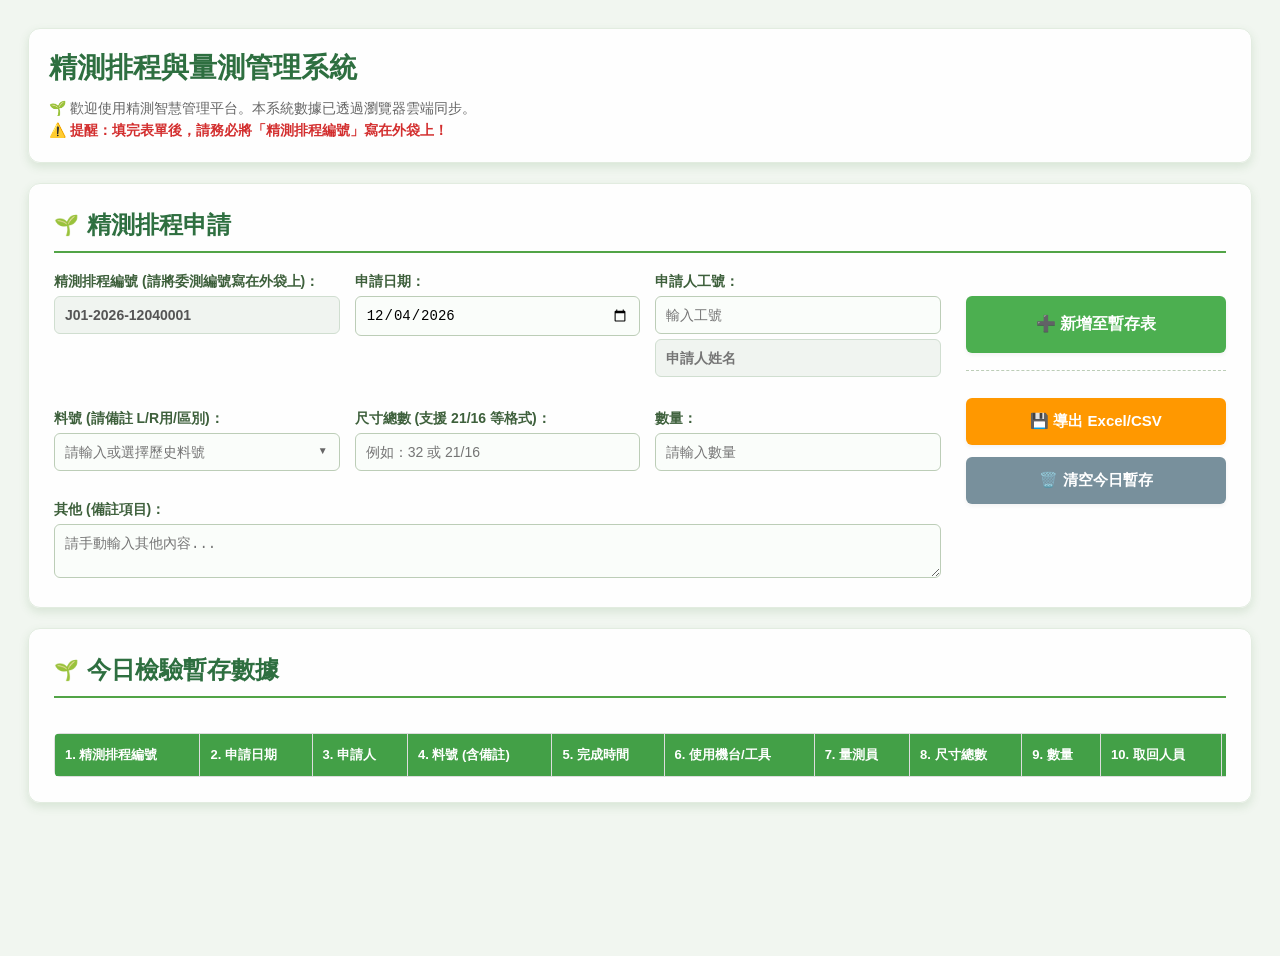
<file: 精測排程與量測管理系統.html>
<!DOCTYPE html>
<html lang="zh-TW">
<head>
    <meta charset="UTF-8">
    <title>精測排程與量測管理系統 - 皮克敏視覺全功能版</title>
    <style>
        /* 全域樣式：融入皮克敏大自然風格調色 */
        body { 
            font-family: "Microsoft JhengHei", Arial, sans-serif; 
            background: #f1f6f0; 
            padding: 20px; 
            color: #333; 
            position: relative;
            min-height: 100vh;
        }
        .container { max-width: 1400px; margin: 0 auto; position: relative; z-index: 2; }
        
        /* ====== 圖片視覺區塊樣式 ====== */
        .header-banner {
            display: flex;
            align-items: center;
            gap: 25px;
            background: rgba(255, 255, 255, 0.95);
            padding: 20px;
            border-radius: 12px;
            box-shadow: 0 4px 10px rgba(76, 133, 64, 0.15);
            margin-bottom: 20px;
            border: 1px solid #e2ece0;
        }
        .header-text h1 {
            margin: 0 0 10px 0;
            color: #2e6f40;
            font-size: 28px;
            display: flex;
            align-items: center;
            gap: 8px;
        }
        .header-text p {
            margin: 0;
            color: #666;
            font-size: 14px;
            line-height: 1.6;
        }

        /* 卡片樣式 */
        .card { 
            background: rgba(255, 255, 255, 0.95); 
            padding: 25px; 
            border-radius: 12px; 
            box-shadow: 0 4px 10px rgba(76, 133, 64, 0.15); 
            margin-bottom: 20px; 
            border: 1px solid #e2ece0;
        }
        
        h2 { color: #2e6f40; margin-top: 0; border-bottom: 2px solid #52a447; padding-bottom: 10px; display: flex; align-items: center; gap: 8px; }
        h2::before { content: "🌱"; font-size: 20px; } 
        
        /* 彈性佈局配置：左側輸入區，右側操作按鈕區 */
        .main-layout {
            display: flex;
            gap: 25px;
        }
        .input-section {
            flex: 1;
            display: grid;
            grid-template-columns: repeat(3, 1fr);
            gap: 15px;
        }
        .action-section {
            width: 260px;
            display: flex;
            flex-direction: column;
            gap: 12px;
            justify-content: flex-start;
            padding-top: 23px; /* 對齊標籤高度 */
        }
        
        .form-group { margin-bottom: 15px; position: relative; } 
        .form-group.full { grid-column: span 3; margin-bottom: 0; }
        label { display: block; margin-bottom: 5px; font-weight: bold; font-size: 14px; color: #3e603c; }
        input, select, textarea { width: 100%; padding: 10px; border: 1px solid #bccdb7; border-radius: 6px; box-sizing: border-box; font-size: 14px; background: #fafdfa; }
        input:focus, textarea:focus { border-color: #52a447; outline: none; box-shadow: 0 0 5px rgba(82, 164, 71, 0.3); }
        
        input[readonly] { background-color: #f0f4f0; color: #555; cursor: not-allowed; font-weight: bold; border-color: #d0ded0; }

        /* 自訂料號下拉選單樣式 */
        .part-no-wrapper { position: relative; width: 100%; }
        .part-no-wrapper::after { content: "▼"; position: absolute; right: 12px; top: 12px; font-size: 10px; color: #666; pointer-events: none; }
        .custom-dropdown {
            display: none;
            position: absolute;
            top: 100%;
            left: 0;
            width: 100%;
            max-height: 200px;
            overflow-y: auto;
            background: white;
            border: 1px solid #bccdb7;
            border-radius: 6px;
            box-shadow: 0 4px 10px rgba(0,0,0,0.15);
            z-index: 1000;
            margin-top: 2px;
        }
        .dropdown-item {
            display: flex;
            justify-content: space-between;
            align-items: center;
            padding: 8px 12px;
            cursor: pointer;
            font-size: 14px;
            border-bottom: 1px solid #f2f7f1;
        }
        .dropdown-item:last-child { border-bottom: none; }
        .dropdown-item:hover { background-color: #e8f3e6; }
        .item-del-btn {
            background: none;
            border: none;
            color: #dc3545;
            font-weight: bold;
            font-size: 14px;
            cursor: pointer;
            padding: 2px 6px;
            border-radius: 3px;
        }
        .item-del-btn:hover { background-color: #fce8e6; }

        /* 按鈕樣式調整 */
        button.main-btn { 
            width: 100%; 
            padding: 14px; 
            border: none; 
            border-radius: 6px; 
            font-size: 15px; 
            cursor: pointer; 
            font-weight: bold; 
            color: white; 
            transition: all 0.2s; 
            box-shadow: 0 2px 4px rgba(0,0,0,0.05);
        }
        .btn-add { background: #4caf50; padding: 18px !important; font-size: 16px !important; } .btn-add:hover { background: #388e3c; } 
        .btn-export { background: #ff9800; } .btn-export:hover { background: #f57c00; } 
        .btn-clear { background: #78909c; } .btn-clear:hover { background: #546e7a; } 
        
        /* 表格與操作按鈕樣式 */
        .action-container { display: flex; gap: 4px; flex-wrap: wrap; }
        .btn-action { color: white; border: none; padding: 6px 10px; border-radius: 4px; cursor: pointer; font-weight: bold; font-size: 12px; display: flex; align-items: center; gap: 2px; }
        .btn-edit { background: #8bc34a; color: #fff; } .btn-edit:hover { background: #7cb342; } 
        .btn-meas { background: #fbc02d; color: #333; } .btn-meas:hover { background: #f9a825; }
        .btn-retr { background: #00acc1; } .btn-retr:hover { background: #00838f; }
        .btn-delete { background: #e53935; } .btn-delete:hover { background: #c62828; } 
        
        .error-msg { color: #dc3545; font-size: 12px; margin-top: 3px; font-weight: bold; }
        .table-container { overflow-x: auto; }
        table { width: 100%; border-collapse: collapse; margin-top: 15px; background: white; min-width: 1350px; border-radius: 6px; overflow: hidden; }
        th, td { border: 1px solid #ddd; padding: 12px 10px; text-align: left; font-size: 13px; }
        th { background-color: #43a047; color: white; position: sticky; top: 0; }
        tr:nth-child(even) { background-color: #f8fbf7; }

        /* 彈出視窗 (Modal) */
        .modal { display: none; position: fixed; z-index: 1000; left: 0; top: 0; width: 100%; height: 100%; background-color: rgba(0,0,0,0.4); justify-content: center; align-items: center; }
        .modal-content { background-color: white; padding: 25px; border-radius: 10px; width: 650px; max-height: 90vh; overflow-y: auto; box-shadow: 0 4px 20px rgba(0,0,0,0.2); border: 1px solid #bccdb7; }
        .modal-h3 { margin-top: 0; border-bottom: 2px solid #4caf50; padding-bottom: 8px; }
        .modal-btn-group { display: flex; gap: 10px; margin-top: 20px; }
        .btn-modal-save { color: white; border: none; padding: 10px; flex: 1; border-radius: 4px; font-weight: bold; cursor: pointer; }
        .btn-modal-close { background: #78909c; color: white; border: none; padding: 10px; flex: 1; border-radius: 4px; font-weight: bold; cursor: pointer; }
        .time-input-group { display: flex; gap: 5px; }
        .btn-complete { background: #26a69a; color: white; border: none; padding: 0 10px; border-radius: 4px; cursor: pointer; font-weight: bold; font-size: 13px; white-space: nowrap; }

        /* 修改後的對齊樣式 */
        .checkbox-grid { 
            display: grid; 
            grid-template-columns: repeat(3, 1fr); 
            gap: 10px; 
            background: #f9fdf9; 
            padding: 15px; 
            border-radius: 6px; 
            border: 1px solid #e2ece0; 
        }
        .checkbox-item { 
            font-size: 13px; 
            display: flex; 
            align-items: center; 
            gap: 8px; 
            cursor: pointer; 
            padding: 4px 0;
        }
        .checkbox-item input { width: 16px; height: 16px; margin: 0; }

        .clear-confirm-text { font-size: 22px; font-weight: bold; color: #d32f2f; text-align: center; margin: 12px 0; letter-spacing: 2px; }
    </style>
</head>
<body>

<div class="container">
    
    <div class="header-banner">
        <div class="header-text">
            <h1>精測排程與量測管理系統</h1>
            <p>🌱 歡迎使用精測智慧管理平台。本系統數據已透過瀏覽器雲端同步。<br>
            <strong style="color: #d32f2f;">⚠️ 提醒：填完表單後，請務必將「精測排程編號」寫在外袋上！</strong></p>
        </div>
    </div>

    <div class="card">
        <h2>精測排程申請</h2>
        <div class="main-layout">
            
            <div class="input-section">
                <div class="form-group">
                    <label>精測排程編號 (請將委測編號寫在外袋上)：</label>
                    <input type="text" id="scheduleNo" readonly placeholder="系統生成中...">
                </div>
                <div class="form-group">
                    <label>申請日期：</label>
                    <input type="date" id="applyDate" onchange="updateScheduleNo()">
                </div>
                <div class="form-group">
                    <label>申請人工號：</label>
                    <input type="text" id="applicantId" placeholder="輸入工號" onchange="autoFillName('applicantId', 'applicantName', 'err-app')">
                    <input type="text" id="applicantName" readonly placeholder="申請人姓名" style="margin-top: 5px;">
                    <div id="err-app" class="error-msg"></div>
                </div>
                
                <div class="form-group">
                    <label>料號 (請備註 L/R用/區別)：</label>
                    <div class="part-no-wrapper">
                        <input type="text" id="partNo" placeholder="請輸入或選擇歷史料號" autocomplete="off" onfocus="showDropdown()" oninput="filterDropdown()">
                        <div id="customDropdown" class="custom-dropdown"></div>
                    </div>
                </div>
                
                <div class="form-group">
                    <label>尺寸總數 (支援 21/16 等格式)：</label>
                    <input type="text" id="sizeTotal" placeholder="例如：32 或 21/16">
                </div>
                <div class="form-group">
                    <label>數量：</label>
                    <input type="number" id="quantity" placeholder="請輸入數量">
                </div>

                <div class="form-group full">
                    <label>其他 (備註項目)：</label>
                    <textarea id="remark" rows="2" placeholder="請手動輸入其他內容..."></textarea>
                </div>
            </div>

            <div class="action-section">
                <button class="main-btn btn-add" onclick="addRecord()">➕ 新增至暫存表</button>
                <div style="height: 10px; border-top: 1px dashed #bccdb7; margin: 5px 0;"></div>
                <button class="main-btn btn-export" onclick="exportToCSV()">💾 導出 Excel/CSV</button>
                <button class="main-btn btn-clear" onclick="openClearConfirmModal()">🗑️ 清空今日暫存</button>
            </div>

        </div>
    </div>

    <div class="card">
        <h2>今日檢驗暫存數據</h2>
        <div class="table-container">
            <table id="historyTable">
                <thead>
                    <tr>
                        <th>1. 精測排程編號</th>
                        <th>2. 申請日期</th>
                        <th>3. 申請人</th>
                        <th>4. 料號 (含備註)</th>
                        <th>5. 完成時間</th>
                        <th>6. 使用機台/工具</th>
                        <th>7. 量測員</th>
                        <th>8. 尺寸總數</th>
                        <th>9. 數量</th>
                        <th>10. 取回人員</th>
                        <th>11. 其他</th>
                        <th>管理操作</th>
                    </tr>
                </thead>
                <tbody>
                </tbody>
            </table>
        </div>
    </div>
</div>

<div id="editModal" class="modal"><div class="modal-content"><h3 class="modal-h3" style="color: #689f38;">✏️ 修改完整排程資訊</h3><p style="font-size: 13px; color: #666; margin-bottom: 15px;">排程編號：<span id="editScheduleNo" style="font-weight: bold; color: #2e6f40;"></span></p><div class="form-group"><label>申請日期：</label><input type="date" id="modalApplyDate" onchange="updateModalScheduleNo()"></div><div class="form-group"><label>申請人工號/姓名：</label><input type="text" id="modalApplicantId" placeholder="輸入工號" onchange="autoFillName('modalApplicantId', 'modalApplicantName', 'err-mod-app')"><input type="text" id="modalApplicantName" readonly placeholder="申請人姓名" style="margin-top: 5px;"><div id="err-mod-app" class="error-msg"></div></div><div class="form-group"><label>料號 (含備註)：</label><input type="text" id="modalPartNo" placeholder="請輸入料號"></div><div class="form-group"><label>數量：</label><input type="number" id="modalQuantity" placeholder="請輸入數量"></div><div class="form-group"><label>尺寸總數：</label><input type="text" id="modalSizeTotal" placeholder="例如：32 或 21/16"></div><div class="form-group"><label>其他 (備註)：</label><textarea id="modalRemark" rows="2" placeholder="請輸入備註內容"></textarea></div><div class="modal-btn-group"><button class="btn-modal-save" style="background:#8bc34a;" onclick="saveEditedData()">💾 儲存修改</button><button class="btn-modal-close" onclick="closeModal('editModal')">取消</button></div></div></div>
<div id="measModal" class="modal">
    <div class="modal-content">
        <h3 class="modal-h3" style="color: #f9a825;">🔬 補登：量測完成項目</h3>
        <p style="font-size: 13px; color: #666; margin-bottom: 15px;">排程編號：<span id="measScheduleNo" style="font-weight: bold; color: #2e6f40;"></span></p>
        
        <div class="form-group">
            <label>完成時間：</label>
            <div class="time-input-group">
                <input type="text" id="modalFinishTime" value="未完成" readonly>
                <button class="btn-complete" onclick="setModalFinishTime()">✅ 點選完成</button>
            </div>
        </div>

        <div class="form-group">
            <label>使用機台/工具：</label>
            <div class="checkbox-grid" id="machineCheckboxGroup">
                </div>
        </div>

        <div class="form-group">
            <label>量測結果：</label>
            <div style="display: flex; gap: 20px; padding: 8px 5px; font-weight: bold;">
                <label style="display: inline-flex; align-items: center; gap: 4px; cursor: pointer; color: #2e7d32;"><input type="radio" name="measResult" value="OK" checked style="width: auto;"> OK</label>
                <label style="display: inline-flex; align-items: center; gap: 4px; cursor: pointer; color: #dc3545;"><input type="radio" name="measResult" value="NG" style="width: auto;"> NG</label>
                <label style="display: inline-flex; align-items: center; gap: 4px; cursor: pointer; color: #ff9800;"><input type="radio" name="measResult" value="NA" style="width: auto;"> NA</label>
            </div>
        </div>

        <div class="form-group">
            <label>量測員工號 (多位請用逗號分隔)：</label>
            <input type="text" id="modalInspectorId" placeholder="例如：1001,1002" onchange="autoFillNames('modalInspectorId', 'modalInspectorName', 'err-mod-ins')">
            <input type="text" id="modalInspectorName" readonly placeholder="量測員姓名顯示" style="margin-top: 5px;">
            <div id="err-mod-ins" class="error-msg"></div>
        </div>

        <div class="modal-btn-group">
            <button class="btn-modal-save" style="background:#fbc02d; color:#333;" onclick="saveMeasData()">💾 儲存量測結果</button>
            <button class="btn-modal-close" onclick="closeModal('measModal')">取消</button>
        </div>
    </div>
</div>
<div id="retrModal" class="modal"><div class="modal-content"><h3 class="modal-h3" style="color: #00838f;">🏃 補登：取回人員登記</h3><p style="font-size: 13px; color: #666; margin-bottom: 15px;">排程編號：<span id="retrScheduleNo" style="font-weight: bold; color: #2e6f40;"></span></p><div class="form-group"><label>9. 取回人員工號：</label><input type="text" id="modalRetrieverId" placeholder="輸入工號" onchange="autoFillName('modalRetrieverId', 'modalRetrieverName', 'err-mod-ret')"><input type="text" id="modalRetrieverName" readonly placeholder="取回人員姓名" style="margin-top: 5px;"><div id="err-mod-ret" class="error-msg"></div></div><div class="modal-btn-group"><button class="btn-modal-save" style="background:#00acc1;" onclick="saveRetrData()">💾 儲存取回登記</button><button class="btn-modal-close" onclick="closeModal('retrModal')">取消</button></div></div></div>
<div id="clearConfirmModal" class="modal">
    <div class="modal-content" style="width: 420px; text-align: center; padding: 30px 25px;">
        <h3 class="modal-h3" style="color: #d32f2f; border-bottom-color: #d32f2f; font-size: 18px;">⚠️ 確定要清空嗎？</h3>
        <p class="clear-confirm-text">確定嗎？</p>
        <p style="font-size: 14px; color: #555; line-height: 1.5; margin-bottom: 20px;">執行此操作將自動匯出備份並清空下方所有紀錄。<br><span style="color: #78909c; font-size: 12px;">(歷史料號記憶將保留)</span></p>
        <div class="modal-btn-group">
            <button class="btn-modal-save" style="background: #e53935; padding: 12px;" onclick="executeClearTableRecords()">確定清空</button>
            <button class="btn-modal-close" style="padding: 12px;" onclick="closeModal('clearConfirmModal')">取消</button>
        </div>
    </div>
</div>
<script>
    let savedRecords = [];
    let partNoDatabase = {};

    const machineList = ["Tigo", "Micro Vu", "Werth", "Sensofar", "SEM", "CT", "OMM", "BG", "Keyence", "接觸式粗度儀", "Mic", "DC", "DG", "圓柱度機", "維氏硬度機", "牙規", "硬度機", "GOM軟體分析"];

    const employeeDatabase = {
        "102673": "蕭意霖", "100567": "白介威", "100830": "許書維", "100180": "方國輝",
        "101556": "曾志原", "102684": "李柏興", "100834": "陳碧珠", "102428": "彭讚倫",
        "100579": "翁維禧", "100721": "林鈺雲", "100284": "張育菁", "100155": "簡淑霞",
        "100766": "李春菊", "100699": "蘇慧倫", "100628": "陳麗華", "102711": "賴易如",
        "102057": "陳藝芳", "101965": "羅翌忻", "100064": "蔡芷妍", "102628": "廖冠評",
        "102308": "江怡珊", "100033": "郭祐伶", "102239": "鍾莉珍", "102540": "許秀雲",
        "102686": "吳沛虹", "102841": "藍珮瑜", "102725": "林安庭", "102727": "葉依柔",
        "102739": "黃烱瑋", "102743": "呂育銘", "102803": "徐偉騰", "102534": "范芮瑄",
        "102827": "林鍇瀚", "102839": "簡士凱", "720107": "高子淯", "720117": "連郁芬",
        "720173": "蔡依珊", "720196": "涂素菁", "102438": "陳柔羽", "102402": "周國暉",
        "102733": "簡伶靜", "102852": "張福耀", "102776": "李祐婷"
    };
    
    const j1Employees = ["蕭意霖", "白介威", "許書維", "方國輝", "李柏興", "陳碧珠", "彭讚倫", "翁維禧", "林鈺雲", "張育菁", "簡淑霞", "李春菊", "蘇慧倫", "陳麗華", "賴易如", "羅翌忻", "蔡芷妍", "廖冠評", "郭祐伶", "藍珮瑜", "林安庭", "黃烱瑋", "呂育銘", "徐偉騰", "范芮瑄", "林鍇瀚", "簡士凱"];
    const j2Employees = ["高子淯", "連郁芬", "蔡依珊", "涂素菁", "陳柔羽", "周國暉", "簡伶靜", "張福耀", "李祐婷"];
    const j3Employees = ["曾志原", "陳藝芳", "江怡珊", "鍾莉珍", "許秀雲", "吳沛虹", "葉依柔"];

    const nameToIdDatabase = {};
    Object.keys(employeeDatabase).forEach(id => {
        nameToIdDatabase[employeeDatabase[id]] = id;
    });

    window.onload = function() {
        loadData();
        const today = new Date();
        const yyyy = today.getFullYear();
        const mm = String(today.getMonth() + 1).padStart(2, '0');
        const dd = String(today.getDate()).padStart(2, '0');
        document.getElementById('applyDate').value = `${yyyy}-${mm}-${dd}`;
        renderDropdownItems();
        renderMachineCheckboxes();
        updateScheduleNo();
    };

    window.addEventListener("storage", (e) => {
        if (e.key === "savedRecords" || e.key === "partNoDatabase") {
            loadData();
            renderTable();
        }
    });

    function loadData() {
        if (localStorage.getItem("savedRecords")) savedRecords = JSON.parse(localStorage.getItem("savedRecords"));
        if (localStorage.getItem("partNoDatabase")) partNoDatabase = JSON.parse(localStorage.getItem("partNoDatabase"));
        renderTable();
    }

    function renderMachineCheckboxes() {
        const container = document.getElementById('machineCheckboxGroup');
        machineList.forEach(m => {
            container.innerHTML += `<label class="checkbox-item"><input type="checkbox" name="machines" value="${m}"> ${m}</label>`;
        });
    }

    function generateScheduleId(dateStr) {
        const parts = dateStr.split('-');
        const targetDateStr = `${parts[0]}-${parts[1]}-${parts[2]}`;
        const todayCount = savedRecords.filter(r => r.applyDate === targetDateStr).length;
        return `J01-${parts[0]}-${parts[1]}${parts[2]}${String(todayCount + 1).padStart(4, '0')}`;
    }

    function updateScheduleNo() {
        const dateInput = document.getElementById('applyDate').value;
        if (!dateInput) return;
        document.getElementById('scheduleNo').value = generateScheduleId(dateInput);
    }

    function updateModalScheduleNo() {
        const dateInput = document.getElementById('modalApplyDate').value;
        if (!dateInput) return;
        document.getElementById('editScheduleNo').innerText = generateScheduleId(dateInput);
    }

    function saveToLocalStorage() {
        localStorage.setItem("savedRecords", JSON.stringify(savedRecords));
        localStorage.setItem("partNoDatabase", JSON.stringify(partNoDatabase));
        renderTable();
    }

    function autoFillName(inputId, nameId, errorId) {
        const idInput = document.getElementById(inputId).value.trim();
        const errorMsg = document.getElementById(errorId);
        errorMsg.innerText = "";
        if (idInput === "") { document.getElementById(nameId).value = ""; return; }
        if (employeeDatabase[idInput]) { 
            document.getElementById(nameId).value = employeeDatabase[idInput]; 
        } else { 
            document.getElementById(nameId).value = ""; 
            errorMsg.innerText = "❌ 查無此工號！"; 
        }
    }

    function autoFillNames(inputId, nameId, errorId) {
        const idInput = document.getElementById(inputId).value.trim();
        const errorMsg = document.getElementById(errorId);
        errorMsg.innerText = "";
        if (idInput === "") { document.getElementById(nameId).value = ""; return; }
        const ids = idInput.split(/[,，\s]+/);
        let names = [];
        let hasError = false;
        ids.forEach(id => {
            if (id && employeeDatabase[id]) {
                names.push(employeeDatabase[id]);
            } else if (id) {
                hasError = true;
            }
        });
        if (hasError) errorMsg.innerText = "⚠️ 部分工號無效！";
        document.getElementById(nameId).value = names.join("、");
    }

    function showDropdown() { renderDropdownItems(); document.getElementById('customDropdown').style.display = 'block'; }
    function hideDropdown() { document.getElementById('customDropdown').style.display = 'none'; }

    function filterDropdown() {
        const keyword = document.getElementById('partNo').value.trim().toUpperCase();
        renderDropdownItems(keyword);
    }

    function renderDropdownItems(filterKeyword = "") {
        const dropdown = document.getElementById('customDropdown');
        dropdown.innerHTML = "";
        Object.keys(partNoDatabase).forEach(partNo => {
            if (filterKeyword && !partNo.includes(filterKeyword)) return;
            const item = document.createElement('div');
            item.className = 'dropdown-item';
            item.innerHTML = `<span>${partNo}</span><button class="item-del-btn" onclick="event.stopPropagation(); deletePartNoItem('${partNo}')">×</button>`;
            item.onclick = () => selectPartNo(partNo);
            dropdown.appendChild(item);
        });
        dropdown.style.display = (dropdown.innerHTML === "") ? 'none' : 'block';
    }

    function selectPartNo(partNo) {
        document.getElementById('partNo').value = partNo;
        document.getElementById('sizeTotal').value = partNoDatabase[partNo];
        hideDropdown();
    }

    function deletePartNoItem(partNo) {
        if (confirm(`確定要刪除料號 "${partNo}" 的記憶嗎？`)) {
            delete partNoDatabase[partNo];
            saveToLocalStorage();
            renderDropdownItems(document.getElementById('partNo').value.trim().toUpperCase());
        }
    }

    function openClearConfirmModal() {
        if (savedRecords.length === 0) {
            alert("目前沒有資料可以清空。");
            return;
        }
        document.getElementById('clearConfirmModal').style.display = 'flex';
    }

    function executeClearTableRecords() {
        exportToCSV(); 
        savedRecords = [];   
        saveToLocalStorage();
        updateScheduleNo();
        document.getElementById('clearConfirmModal').style.display = 'none';
    }

    function addRecord() {
        const scheduleNo = document.getElementById('scheduleNo').value;
        const applyDate = document.getElementById('applyDate').value;
        const applicantId = document.getElementById('applicantId').value;
        const applicantName = document.getElementById('applicantName').value;
        const partNo = document.getElementById('partNo').value.trim().toUpperCase(); 
        const sizeTotal = document.getElementById('sizeTotal').value.trim(); 
        const quantity = document.getElementById('quantity').value;
        const remark = document.getElementById('remark').value.trim();

        if (!applicantName) { alert("請輸入正確的申請人工號！"); return; }
        if (!partNo || !quantity || !sizeTotal) { alert("請填寫完整資訊！"); return; }

        partNoDatabase[partNo] = sizeTotal;
        savedRecords.push({ scheduleNo, applyDate, applicantName, partNo, finishTime: '未完成', selectedMachines: [], inspectorName: '', measResult: '', sizeTotal, quantity: Number(quantity), retrieverName: '', remark });
        saveToLocalStorage();
        updateScheduleNo();
        
        // 新增成功後清空欄位
        document.getElementById('applicantId').value = "";
        document.getElementById('applicantName').value = "";
        document.getElementById('partNo').value = ""; 
        document.getElementById('sizeTotal').value = ""; 
        document.getElementById('quantity').value = ""; 
        document.getElementById('remark').value = "";
    }

    function renderTable() {
        const tbody = document.querySelector("#historyTable tbody");
        tbody.innerHTML = ""; 
        const sortedRecords = [...savedRecords].sort((a, b) => new Date(a.applyDate) - new Date(b.applyDate));
        
        sortedRecords.forEach((r, index) => {
            const originalIndex = savedRecords.indexOf(r);
            const row = tbody.insertRow();
            let resultBadge = (r.finishTime !== '未完成' && r.measResult) ? `<span style="color: ${r.measResult === 'OK' ? '#2e7d32' : '#dc3545'}; font-weight: bold; margin-left: 4px;">(${r.measResult})</span>` : "";
            row.innerHTML = `<td>${r.scheduleNo}</td><td>${r.applyDate}</td><td>${r.applicantName}</td><td>${r.partNo}</td><td>${r.finishTime}${resultBadge}</td><td>${r.selectedMachines ? r.selectedMachines.join('、') : ''}</td><td>${r.inspectorName || '(未完成)'}</td><td>${r.sizeTotal}</td><td>${r.quantity}</td><td>${r.retrieverName || '(未取回)'}</td><td>${r.remark}</td><td><div class="action-container"><button class="btn-action btn-edit" onclick="openEditModal(${originalIndex})">✏️ 修改</button><button class="btn-action btn-meas" onclick="openMeasModal(${originalIndex})">🔬 完成</button><button class="btn-action btn-retr" onclick="openRetrModal(${originalIndex})">🏃 取回</button><button class="btn-action btn-delete" onclick="deleteRecord(${originalIndex})">🗑️ 刪除</button></div></td>`;
        });
    }

    function deleteRecord(index) {
        if (confirm(`確定要刪除這筆記錄嗎？`)) {
            savedRecords.splice(index, 1); 
            saveToLocalStorage();
        }
    }

    let currentEditingIndex = null;
    function openEditModal(i) { currentEditingIndex = i; const r = savedRecords[i]; document.getElementById('editScheduleNo').innerText = r.scheduleNo; document.getElementById('modalApplyDate').value = r.applyDate; document.getElementById('modalPartNo').value = r.partNo; document.getElementById('modalQuantity').value = r.quantity; document.getElementById('modalSizeTotal').value = r.sizeTotal; document.getElementById('modalRemark').value = r.remark; document.getElementById('modalApplicantId').value = nameToIdDatabase[r.applicantName] || ""; document.getElementById('modalApplicantName').value = r.applicantName; document.getElementById('editModal').style.display = 'flex'; }
    function saveEditedData() { savedRecords[currentEditingIndex].scheduleNo = document.getElementById('editScheduleNo').innerText; savedRecords[currentEditingIndex].applyDate = document.getElementById('modalApplyDate').value; savedRecords[currentEditingIndex].applicantName = document.getElementById('modalApplicantName').value; savedRecords[currentEditingIndex].partNo = document.getElementById('modalPartNo').value.toUpperCase(); savedRecords[currentEditingIndex].quantity = Number(document.getElementById('modalQuantity').value); savedRecords[currentEditingIndex].sizeTotal = document.getElementById('modalSizeTotal').value; savedRecords[currentEditingIndex].remark = document.getElementById('modalRemark').value; saveToLocalStorage(); closeModal('editModal'); }
    
    function openMeasModal(i) { 
        currentEditingIndex = i; 
        document.getElementById('measModal').style.display = 'flex'; 
        document.getElementById('measScheduleNo').innerText = savedRecords[i].scheduleNo;
        document.querySelectorAll('input[name="machines"]').forEach(cb => {
            cb.checked = savedRecords[i].selectedMachines.includes(cb.value);
        });
        document.getElementById('modalInspectorId').value = "";
        document.getElementById('modalInspectorName').value = savedRecords[i].inspectorName;
    }
    
    function openRetrModal(i) { 
        currentEditingIndex = i; 
        document.getElementById('retrModal').style.display = 'flex'; 
        document.getElementById('retrScheduleNo').innerText = savedRecords[i].scheduleNo;
        document.getElementById('modalRetrieverId').value = "";
        document.getElementById('modalRetrieverName').value = "";
    }
    function closeModal(id) { document.getElementById(id).style.display = 'none'; }
    function setModalFinishTime() { const now = new Date(); document.getElementById('modalFinishTime').value = `${now.getFullYear()}/${String(now.getMonth()+1).padStart(2,'0')}/${String(now.getDate()).padStart(2,'0')} ${String(now.getHours()).padStart(2,'0')}:${String(now.getMinutes()).padStart(2,'0')}`; }
    
    function saveMeasData() { 
        const selected = [];
        document.querySelectorAll('input[name="machines"]:checked').forEach(cb => selected.push(cb.value));
        savedRecords[currentEditingIndex].selectedMachines = selected;
        savedRecords[currentEditingIndex].finishTime = document.getElementById('modalFinishTime').value; 
        savedRecords[currentEditingIndex].inspectorName = document.getElementById('modalInspectorName').value; 
        savedRecords[currentEditingIndex].measResult = document.querySelector('input[name="measResult"]:checked').value; 
        saveToLocalStorage(); 
        closeModal('measModal'); 
    }
    
    function saveRetrData() { 
        savedRecords[currentEditingIndex].retrieverName = document.getElementById('modalRetrieverName').value; 
        saveToLocalStorage(); 
        closeModal('retrModal'); 
    }
    function getWeekNumber(dStr) { const d = new Date(dStr.replace(/\//g, '-')); d.setHours(0,0,0,0); d.setDate(d.getDate()+4-(d.getDay()||7)); const yStart = new Date(d.getFullYear(),0,1); return Math.ceil((((d-yStart)/86400000)+1)/7); }
    
    function exportToCSV() {
        if (savedRecords.length === 0) return;
        let csv = "\uFEFF";
        csv += "完成月份,年,月份,週別,編號,產品生產地,P,單位,姓名,供應商,零件,機種,料號,量測結果,使用機台,狀態,量測員/覆判者,量測尺寸總數,量測數量,備註\n";
        savedRecords.forEach(r => {
            let vendorCode = j2Employees.includes(r.applicantName) ? "J2" : (j3Employees.includes(r.applicantName) ? "J3" : (j1Employees.includes(r.applicantName) ? "J1" : "未在名單內"));
            
            // 處理邏輯：料號前兩碼移除，將備註加在料號最後
            let rawPartNo = r.partNo;
            let processedPartNo = rawPartNo.substring(2);
            if (r.remark && r.remark.trim() !== "") {
                processedPartNo += " " + r.remark.trim();
            }

            csv += `"${r.finishTime.split('/')[1]||""}","${new Date(r.applyDate).getFullYear()}","${new Date(r.applyDate).getMonth()+1}","${getWeekNumber(r.applyDate)}","${r.scheduleNo}","台北J1","${r.applyDate}","品保","${r.applicantName}","${vendorCode}","${rawPartNo.substring(0,2)}","${rawPartNo.substring(2,6)}","${processedPartNo}","${r.measResult}","${r.selectedMachines ? r.selectedMachines.join('、') : ''}","${r.finishTime==='未完成'?'待量測':'已完成'}","${r.inspectorName}","${r.sizeTotal}","${r.quantity}",""\n`;
        });
        const link = document.createElement("a"); link.href = URL.createObjectURL(new Blob([csv], { type: 'text/csv;charset=utf-8;' })); link.download = `工作排程_自動計算匯出.csv`; link.click();
    }
</script>
</body>
</html>
</file>
